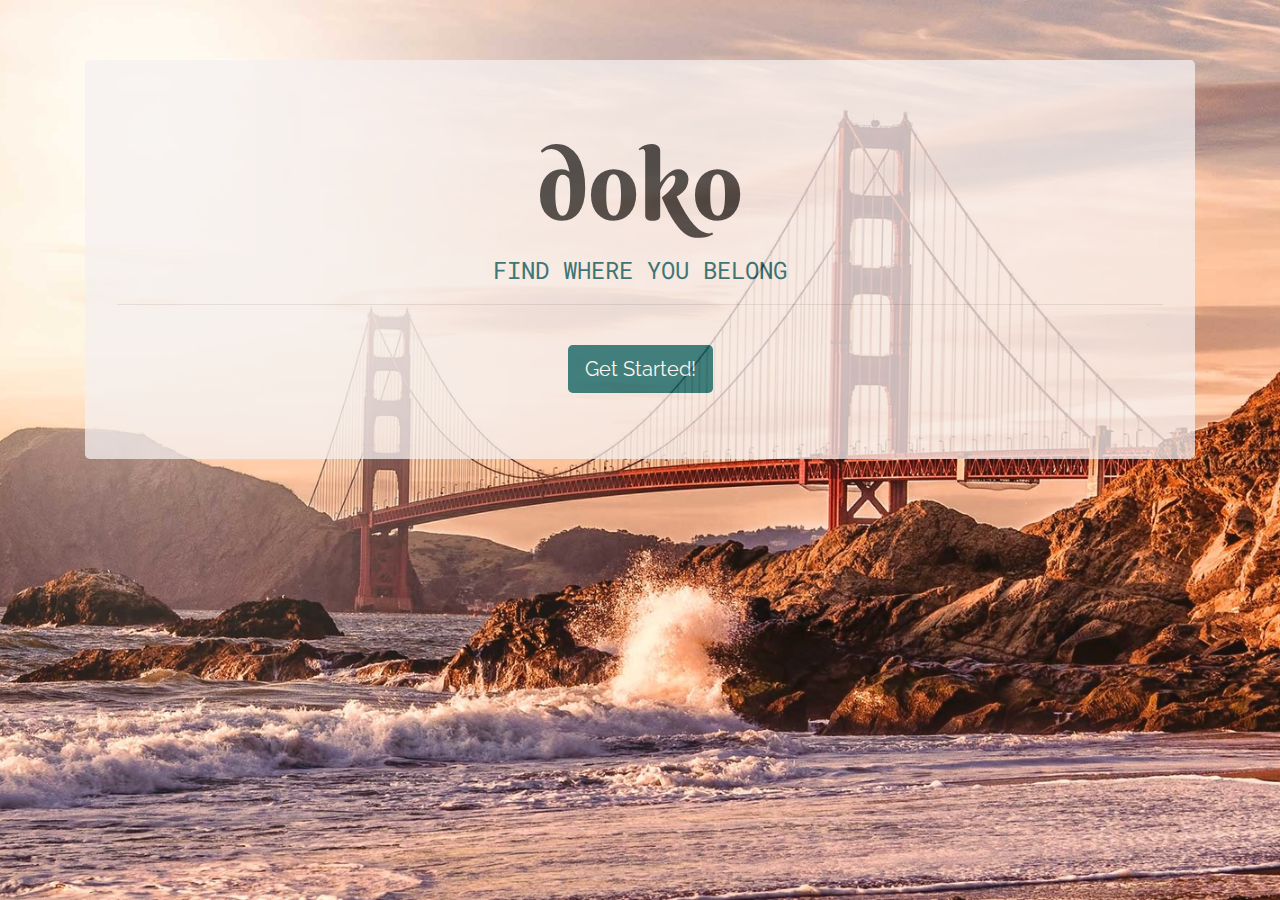
<file: index.html>
<!DOCTYPE html>
<html lang="us-en">

<head>
	<meta charset="UTF-8" name="viewport" content="width=device-width, initial-scale=1, shrink-to-fit=no">

	<link rel="stylesheet" href="https://maxcdn.bootstrapcdn.com/bootstrap/4.0.0/css/bootstrap.min.css" integrity="sha384-Gn5384xqQ1aoWXA+058RXPxPg6fy4IWvTNh0E263XmFcJlSAwiGgFAW/dAiS6JXm"
	    crossorigin="anonymous">
	<link rel="stylesheet" href="assets/css/style.css" />
	<link href="https://fonts.googleapis.com/css?family=Meie+Script|Roboto+Mono|Berkshire+Swash|Tangerine:700|Varela|Raleway:500" rel="stylesheet">
	<title>doko home</title>
</head>

<body id="cover">

	<div class="container">
		<div class="jumbotron">
			<h1 class="display-4" id="doko">doko</h1>
			<p id="lead">FIND WHERE YOU BELONG</p>
			<hr id="my-4">
			<br>
			<p class="lead">
					<a class="btn btn-lg" id="enter-button" href="choice.html" role="button">Get Started!</a>
				</p>
			<br>
			<p>
				<span id="inspirational-quote"></span>
			</p>
		</div>
	</div>

	<script type="text/javascript" src="https://cdnjs.cloudflare.com/ajax/libs/jquery/3.2.1/jquery.min.js"></script>
	<script type="text/javascript" src="assets/javascript/cover.js"></script>

</body>

</html>
</file>
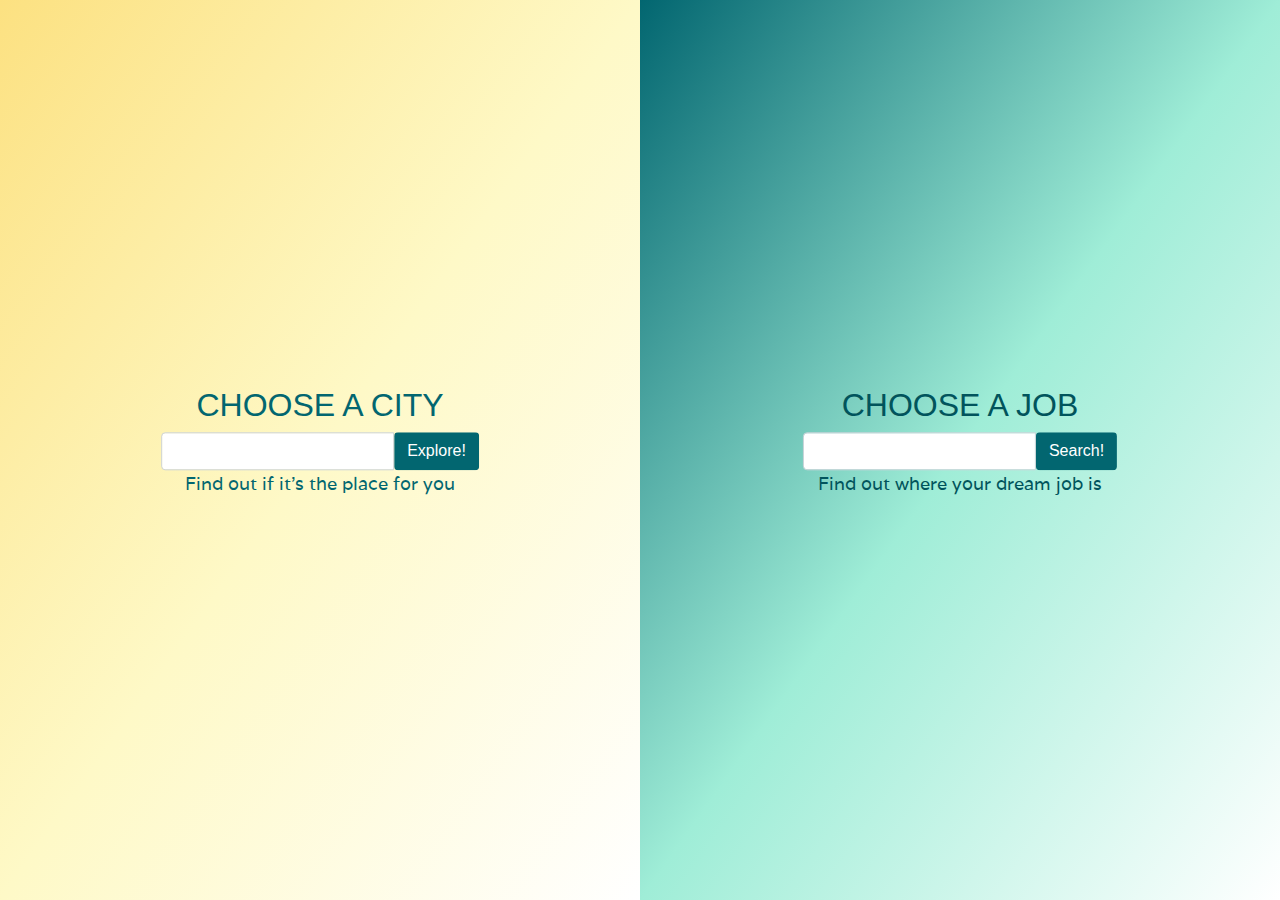
<file: choice.html>
<!DOCTYPE html>
<html lang="us-en">

<head>
	<meta charset="UTF-8" name="viewport" content="width=device-width, initial-scale=1, shrink-to-fit=no">

	<link rel="stylesheet" href="https://maxcdn.bootstrapcdn.com/bootstrap/4.0.0/css/bootstrap.min.css" integrity="sha384-Gn5384xqQ1aoWXA+058RXPxPg6fy4IWvTNh0E263XmFcJlSAwiGgFAW/dAiS6JXm"
	    crossorigin="anonymous">
	<link rel="stylesheet" href="assets/css/choice.css" />
	<link href="https://fonts.googleapis.com/css?family=Tangerine|Berkshire+Swash|Varela" rel="stylesheet">
	<title>doko choice</title>
</head>

<body>


	<div class="split left">

		<div class="centered">
			<h2>CHOOSE A CITY</h2>
			<div class="input-group">
				<input type="text" class="form-control" id="city-input">
				<br>
				<span class="input-group-btn"></span>
					<a href="city.html" class="btn submit" id="explore" type="button">Explore!</a>
			</div>
			<p>Find out if it's the place for you</p>
		</div>
	</div>

	<div class="split right">
		<div class="centered">
			<h2>CHOOSE A JOB</h2>
			<div class="input-group">
				<input type="text" id="job-input" class="form-control">
				<br>
				<span class="input-group-btn"></span>
					<a href="jobs.html" class="btn submit" id="search" type="button">Search!</a>
			</div>
			<p>Find out where your dream job is</p>
		</div>

	</div>

	<!-- jquery CDN -->
	<script src="https://cdnjs.cloudflare.com/ajax/libs/jquery/3.2.1/jquery.min.js"></script>

	<script type="text/javascript" src="assets/javascript/logic.js"></script>

</body>

</html>
</file>
<file: assets/css/style.css>
/* 
dark teal #026670
lighter teal #9FEDD7
beige #FEF9C7
orange #FCE181
grey #EDEAE5 */


.jumbotron {
	margin-top: 60px;
	padding-bottom: 10px;
	height: 100%;
	background: rgb(245, 240, 240);
	opacity: 0.75;
	text-align: center;
}

#quote{
	font-family: 'Raleway', sans-serif;
	font-size: 22px;
	padding-left:70px;
	padding-right:70px;
}

#enter-button {
	background-color: #026169;
	color: #ffffff;
	font-family: 'Raleway';
	font-size:20px;
	
}

/* .btn {
	font-family: 'Roboto Mono';
	margin-right: auto;
	margin-left: auto;
	text-align: center;
	opacity: 1.0;
} */

#enter-button:hover{
    background-color: #047b86;
    color: #ffffff;
}

#enter-button:active{
    background-color: #01545c;
    color: #ffffff;
}

#doko {
	font-family: 'Berkshire Swash', monospace;
	font-size: 100px;
	text-align: center;
}

#lead {
	text-align: center;
	font-family: 'Roboto Mono';
	font-size: 24px;
	color: #01545c;
}

#author {
	font-family: 'Tangerine', monospace;
	font-size: 40px;
	text-align:right;
	padding-right:300px;
	clear: both;
}

#cover {
	background-size: cover;
	background-repeat: no-repeat;
	background-attachment: fixed;
	background-position: center;
}
</file>
<file: assets/css/choice.css>
/* Split the screen in half */

.split {
    height: 100%;
    width: 50%;
    position: fixed;
    z-index: 1;
    top: 0;
    overflow-x: hidden;
    padding-top: 20px;
}

.btn {
    background-color: #026670;
    color: #ffffff;
}

.btn:hover {
    background-color: #218084;
    color: #ffffff;
}

.btn:active {
    background-color: #01545c;
    color: #ffffff;
}

p {
    font-family: 'Varela', sans-serif;
    font-size: 18px;
}

/* Control the left side */

.left {
    left: 0;
    background: linear-gradient(to bottom right, #FCE181, #FEF9C7, #ffffff);
    color: #026670;
}

/* Control the right side */

.right {
    right: 0;
    background: linear-gradient(to bottom right, #026670, #9FEDD7, #ffffff);
    color: #01545c;
}

/* If you want the content centered horizontally and vertically */

.centered {
    position: absolute;
    top: 50%;
    left: 50%;
    transform: translate(-50%, -50%);
    text-align: center;
}

/* Style the image inside the centered container, if needed */

.centered img {
    width: 150px;
    border-radius: 50%;
}

.footer {
    position: fixed;
    left: 0;
    bottom: 0;
    width: 100%;
    background-color: rgb(168, 203, 235);
    color: white;
    text-align: center;
    padding-top: .5rem;
    padding-bottom: .5rem;
    font-family: 'Berkshire Swash', monospace;
    /* font-size: 20px; */
}

.navbar {
    top: 0;
    width: 100%;
    position: fixed;
    background-color: rgb(168, 203, 235);
    color: white;
    text-align: center;
    padding-top: .5rem;
    padding-bottom: .5rem;
    font-family: 'Berkshire Swash', monospace;
    /* font-size: 20px; */
}

.navbar-brand {
    color: white;
    font-family: 'Berkshire Swash', monospace;
    /* font-size: 20px; */
}

[type=reset],
[type=submit],
button,
html [type=button] {
    -webkit-appearance: button-bevel;
}
</file>
